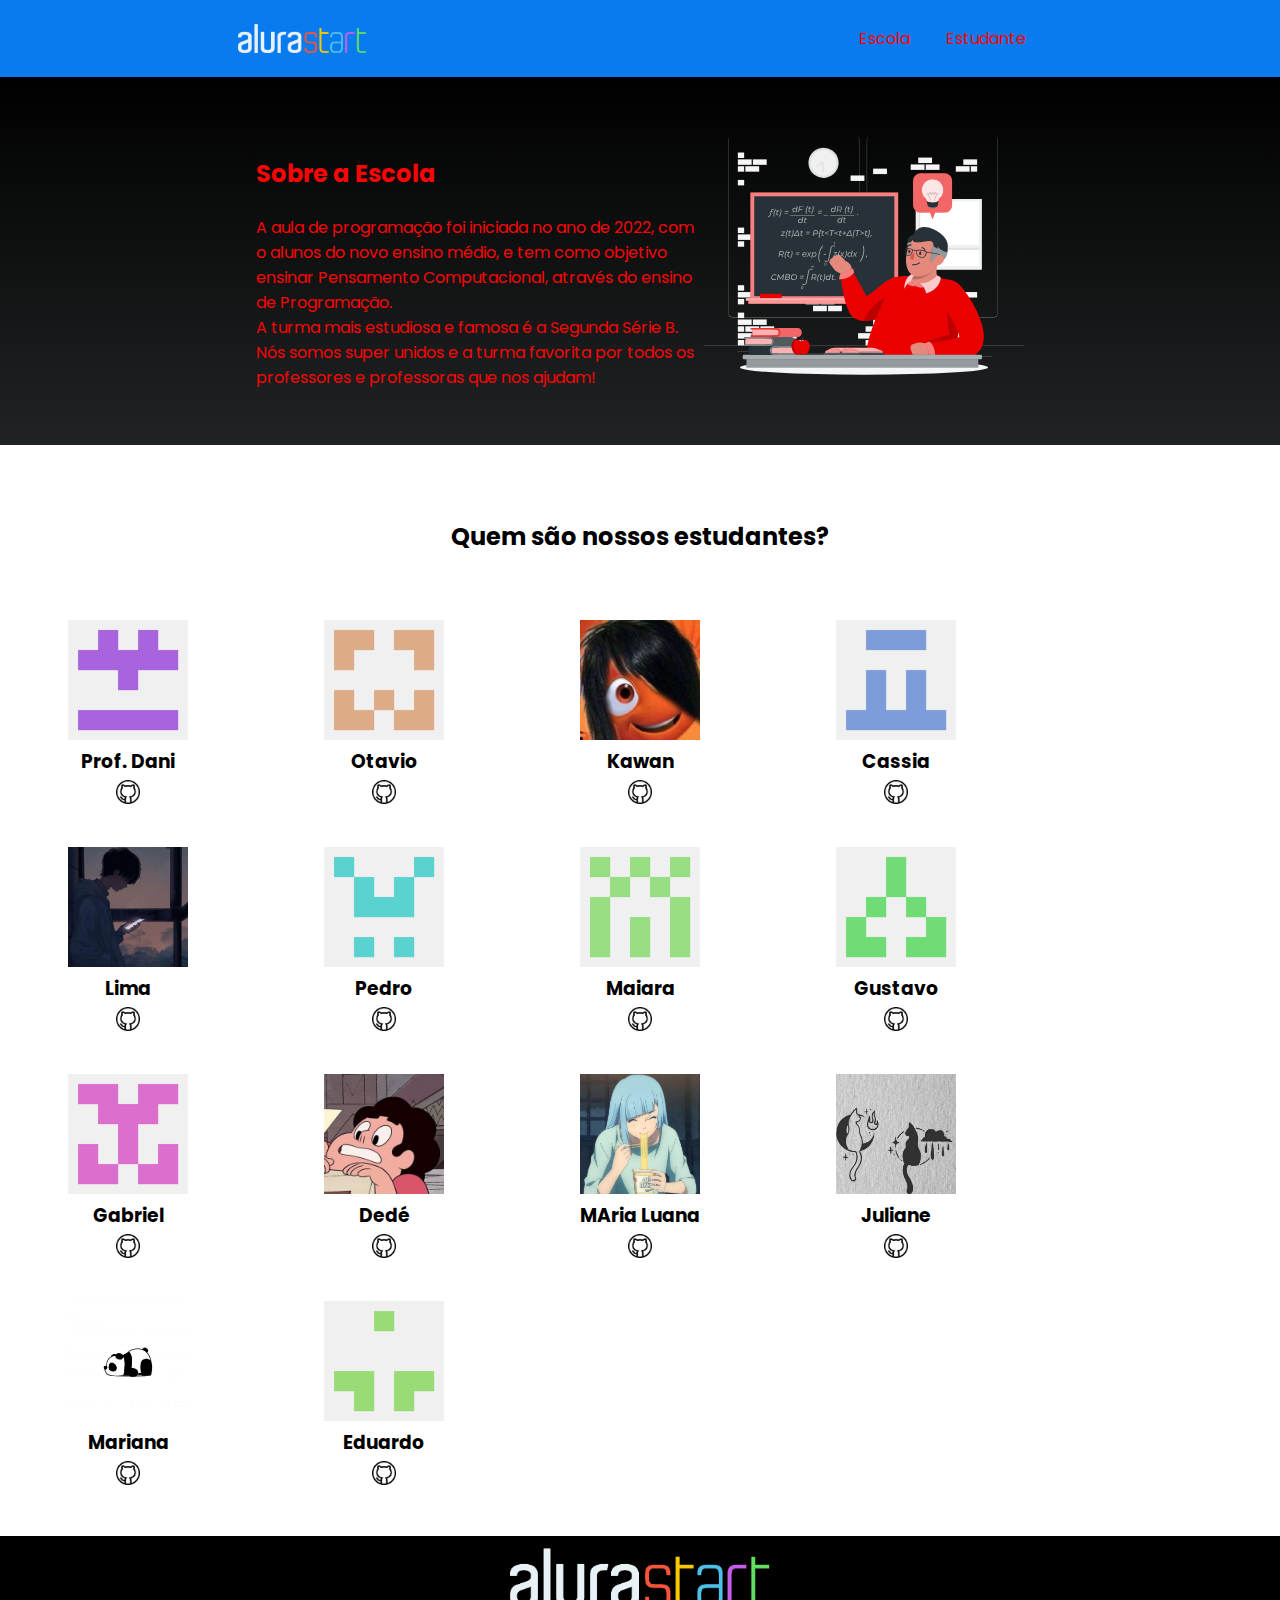
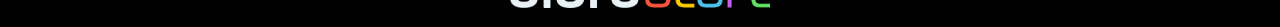
<file: siteescola-main/Siteescola-4.0-main/index.html>
<!DOCTYPE html>
<html lang="en">

<head>
    <meta charset="UTF-8">
    <meta http-equiv="X-UA-Compatible" content="IE=edge">
    <meta name="viewport" content="width=device-width, initial-scale=1.0">
    <title>Equipe Alura Start</title>
    <link rel="stylesheet" href="style.css">
    <link rel="preconnect" href="https://fonts.googleapis.com">
    <link rel="preconnect" href="https://fonts.gstatic.com" crossorigin>
    <link href="https://fonts.googleapis.com/css2?family=Poppins&display=swap" rel="stylesheet">
</head>

<body>
    <header class="cabecalho">
        <img class="cabecalho-imagem" src="alurastart logo.png" alt="logo da alura start">
        <ul class="cabecalho-lista">
            <li class="cabecalho-lista-item"><a href="#escola">Escola</a></li>
            <li class="cabecalho-lista-item"><a href="file:///home/escola/%C3%81rea%20de%20Trabalho/siteescola-main/siteescola-main/index.html">Estudante</a></li>
        </ul>
    </header>
    <section id="escola">
        <div class="escola-div-conteudo">
            <h2 class="escola-titulo">Sobre a Escola</h2>
            <p class="escola-texto-um">A aula de programação foi iniciada no ano de 2022, com o alunos do novo ensino médio, e tem como objetivo ensinar Pensamento
                Computacional, através do ensino de Programação.</p>
            <p class="escola-texto-dois">A turma mais estudiosa e famosa é a Segunda Série B. Nós somos super unidos e a
                turma favorita por todos os professores e professoras que nos ajudam!</p>
        </div>
        <img class="escola-imagem" src="Formula-rafiki.svg" alt="imagem que representa uma professora em sala de aula">
    </section>

    <section id="estudante">
        <h2 class="estudante-titulo">Quem são nossos estudantes?</h2>
        <div class="estudante-todos">
           
            
            <div class="estudante-div">
                <img class="estudante-imagem" src="Prof Dani.png" alt="foto da Prof. Dani">
                <h3 class="estudante-nome">Prof. Dani</h3>
                <a href="https://github.com/danifarago"><img class="estudante-icone" src="github.png"
                        alt="icone github"></a>
         </div>
        <div class="estudante-div">
           <img class="estudante-imagem" src="Otavio.png" alt="foto do Otavio">
           <h3 class="estudante-nome">Otavio</h3>
          <a href="https://github.com/otaviojuninzkx"><img class="estudante-icone" src="github.png"
          alt="icone github"></a>

           </div>
           <div class="estudante-div">
          <img class="estudante-imagem" src="Kawan.jpeg" alt="foto do Kawan">
            <h3 class="estudante-nome">Kawan</h3>
           <a href="https://github.com/kawanx32"><img class="estudante-icone" src="github.png"
            alt="icone github"></a>

        </div>
            <div class="estudante-div">
                <img class="estudante-imagem" src="Cassia.png" alt="foto da Cassia">
                <h3 class="estudante-nome">Cassia</h3>
                <a href="https://github.com/cassiakawane"><img class="estudante-icone" src="github.png"
                        alt="icone github"></a>
               
            </div>
            <span></span>
            <div class="estudante-div">
                <img class="estudante-imagem" src="Lima.jpeg" alt="foto do Lima">
                <h3 class="estudante-nome">Lima</h3>
                <a href="https://github.com/limabrZ"><img class="estudante-icone" src="github.png"
                        alt="icone github"></a>
               
            </div>
            <div class="estudante-div">
                <img class="estudante-imagem" src="Pedro.png" alt="foto do Pedro">
                <h3 class="estudante-nome">Pedro</h3>
                <a href="https://github.com/pedrovinicius013"><img class="estudante-icone" src="github.png"
                        alt="icone github"></a>
               
            </div>
            <div class="estudante-div">
                <img class="estudante-imagem" src="Maiara.png" alt="foto da Maiara">
                <h3 class="estudante-nome">Maiara</h3>
                <a href="https://github.com/maiaracaroline"><img class="estudante-icone" src="github.png"
                        alt="icone github"></a>
               
            </div>
            <div class="estudante-div">
                <img class="estudante-imagem" src="Gustavo.png" alt="foto do Gustavo">
                <h3 class="estudante-nome">Gustavo</h3>
                <a href="https://github.com/ghuramosv"><img class="estudante-icone" src="github.png"
                        alt="icone github"></a>
               
            </div>
            <span></span>
            <div class="estudante-div">
                <img class="estudante-imagem" src="Gabriel.png" alt="foto do Gabriel">
                <h3 class="estudante-nome">Gabriel</h3>
                <a href="https://github.com/Samuray8090sn"><img class="estudante-icone" src="github.png"
                        alt="icone github"></a>
                       
                </div>
        <div class="estudante-div">
        <img class="estudante-imagem" src="Dede.jpeg" alt="foto do Dedé">
        <h3 class="estudante-nome">Dedé</h3>
        <a href="https://github.com/Dede142"><img class="estudante-icone" src="github.png"
               alt="icone github"></a>
          
         </div>
         <div class="estudante-div">
          <img class="estudante-imagem" src="Maria Luana.jpeg" alt="foto da MariaLuana">
         <h3 class="estudante-nome">MAria Luana</h3>
           <a href="https://github.com/Maluliz150"><img class="estudante-icone" src="github.png"
                alt="icone github"></a>

          </div>
         <div class="estudante-div">
          <img class="estudante-imagem" src="Juliane.jpeg" alt="foto da Juliane">
         <h3 class="estudante-nome">Juliane</h3>
           <a href="https://github.com/JULIANEMACIEL"><img class="estudante-icone" src="github.png"
                alt="icone github"></a>

        </div>
         <span></span>
         <div class="estudante-div">
          <img class="estudante-imagem" src="Mariana.jpeg" alt="foto da Mariana">
         <h3 class="estudante-nome">Mariana</h3>
           <a href="https://github.com/jikooker"><img class="estudante-icone" src="github.png"
                alt="icone github"></a> 

              
            </div>
            <div class="estudante-div">
             <img class="estudante-imagem" src="Eduardo.png" alt="foto do Eduardo">
            <h3 class="estudante-nome">Eduardo</h3>
              <a href="https://github.com/EduardoMaass325713"><img class="estudante-icone" src="github.png"
                   alt="icone github"></a>
        </div>


        </div>
    </section>
    
    <footer class="rodape">
        <img class="rodape-imagem" src="alurastart logo.png" alt="logo da alura start">
    </footer>
</body>

</html>
</file>
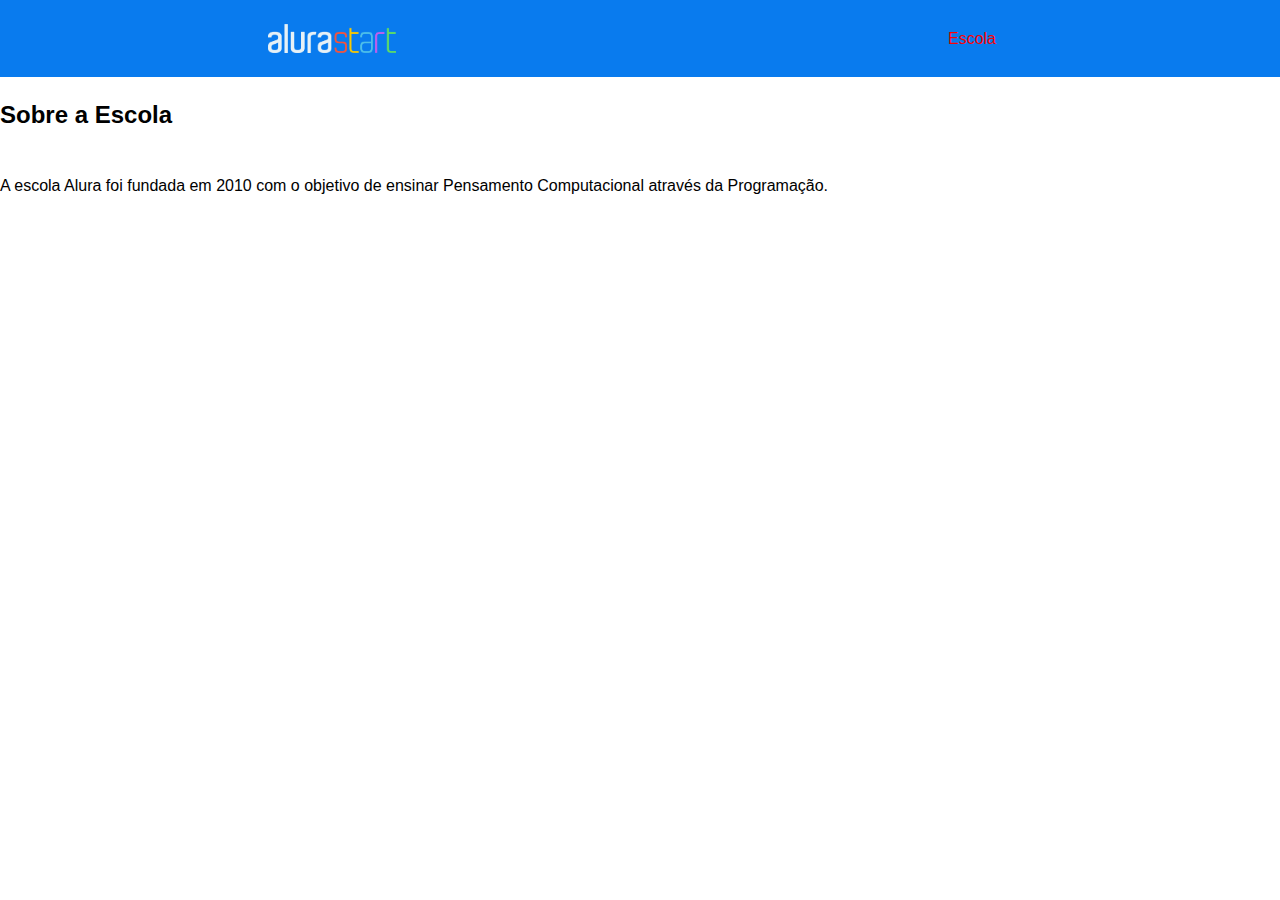
<file: siteescola-main/siteescola-main/index.html>
<!DOCTYPE html>
<html lang="en">
<head>
    <meta charset="UTF-8">
    <meta http-equiv="X-UA-Compatible" content="IE=edge">
    <meta name="viewport" content="width=device-width, initial-scale=1.0">
    <title>Equipe Alura Start</title>
    <link rel="stylesheet" href="style.css">
</head>

<body>
    <header class="cabecalho"> 
        <img class="cabecalho-imagem" src="alurastart logo.png" alt="logo da alura start">
      <ul class="cabecalho-lista">
           <li class="cabecalho-lista-item"><a href="file:///home/escola/%C3%81rea%20de%20Trabalho/siteescola-main/Siteescola-4.0-main/index.html">Escola</a>
           
        </ul>
    </header>
    <section class="escola">
        <h2 class="escola-titulo"> Sobre a Escola</h2>
        <p class="escola-titulo">A escola Alura foi fundada em 2010 com o objetivo de ensinar Pensamento Computacional através da Programação.</p>
     
    </section>
   </body>
   
   
   </html>
</file>
<file: siteescola-main/Siteescola-4.0-main/style.css>
*{
    margin: 0;
    padding: 0;
}
body {
    font-family: 'Poppins', sans-serif;
}
.cabecalho {
    background-color: #097bee;
    color: rgb(10, 226, 241);
    display: flex;
    justify-content: space-around;
    align-items: center;
    padding: 24px 0;
}

.cabecalho-imagem{
    width: 10%;
}

.cabecalho-lista-item{
    display: inline-block;
    margin: 0 16px;
    font-size: 16px;
}

.cabecalho-lista-item a{
    text-decoration: none; 
    color: rgb(253, 2, 2);
}

.escola-imagem{
    width: 25%;
}

#escola{
    background-image: linear-gradient(#000000,#202324);
    color:rgb(247, 6, 6);
    display: flex;
    justify-content: center;
    align-items: center;
    padding: 24px 0;
}

.escola-div-conteudo{
    width: 35%;
}


.escola-titulo{
    padding: 24px 0;
}

#estudante{
    padding: 24px 0;
}


.estudante-imagem{
    width: 120px;
}

.estudante-icone{
    width: 24px;
    padding: 4px 8px;
}

.estudante-div{
    text-align: center;
    padding: 16px 0;
}

.estudante-titulo{
    text-align: center;
    padding: 50px 0;
}

.estudante-todos{
    display: grid;
    grid-template-columns: 20% 20% 20% 20% 20%;
}

.rodape{
    background-color: black;
    text-align: center;
}

.rodape-imagem{
    height: 60px;
    padding: 12px 0;
   
}
</file>
<file: siteescola-main/siteescola-main/style.css>
*{
    margin: 0;
    padding: 0;
}
body {
    font-family: 'Poppins', sans-serif;
}
.cabecalho {
    background-color: #097bee;
    color: rgb(10, 226, 241);
    display: flex;
    justify-content: space-around;
    align-items: center;
    padding: 24px 0;
}

.cabecalho-imagem{
    width: 10%;
}

.cabecalho-lista-item{
    display: inline-block;
    margin: 0 16px;
    font-size: 16px;
}

.cabecalho-lista-item a{
    text-decoration: none; 
    color: rgb(253, 2, 2);
}

.escola-imagem{
    width: 25%;
}

#escola{
    background-image: linear-gradient(#000000,#202324);
    color:rgb(247, 6, 6);
    display: flex;
    justify-content: center;
    align-items: center;
    padding: 24px 0;
}

.escola-div-conteudo{
    width: 35%;
}


.escola-titulo{
    padding: 24px 0;
}

#estudante{
    padding: 24px 0;
}


.estudante-imagem{
    width: 120px;
}

.estudante-icone{
    width: 24px;
    padding: 4px 8px;
}

.estudante-div{
    text-align: center;
    padding: 16px 0;
}

.estudante-titulo{
    text-align: center;
    padding: 50px 0;
}

.estudante-todos{
    display: grid;
    grid-template-columns: 20% 20% 20% 20% 20%;
}

.rodape{
    background-color: black;
    text-align: center;
}

.rodape-imagem{
    height: 60px;
    padding: 12px 0;
   
}
</file>
